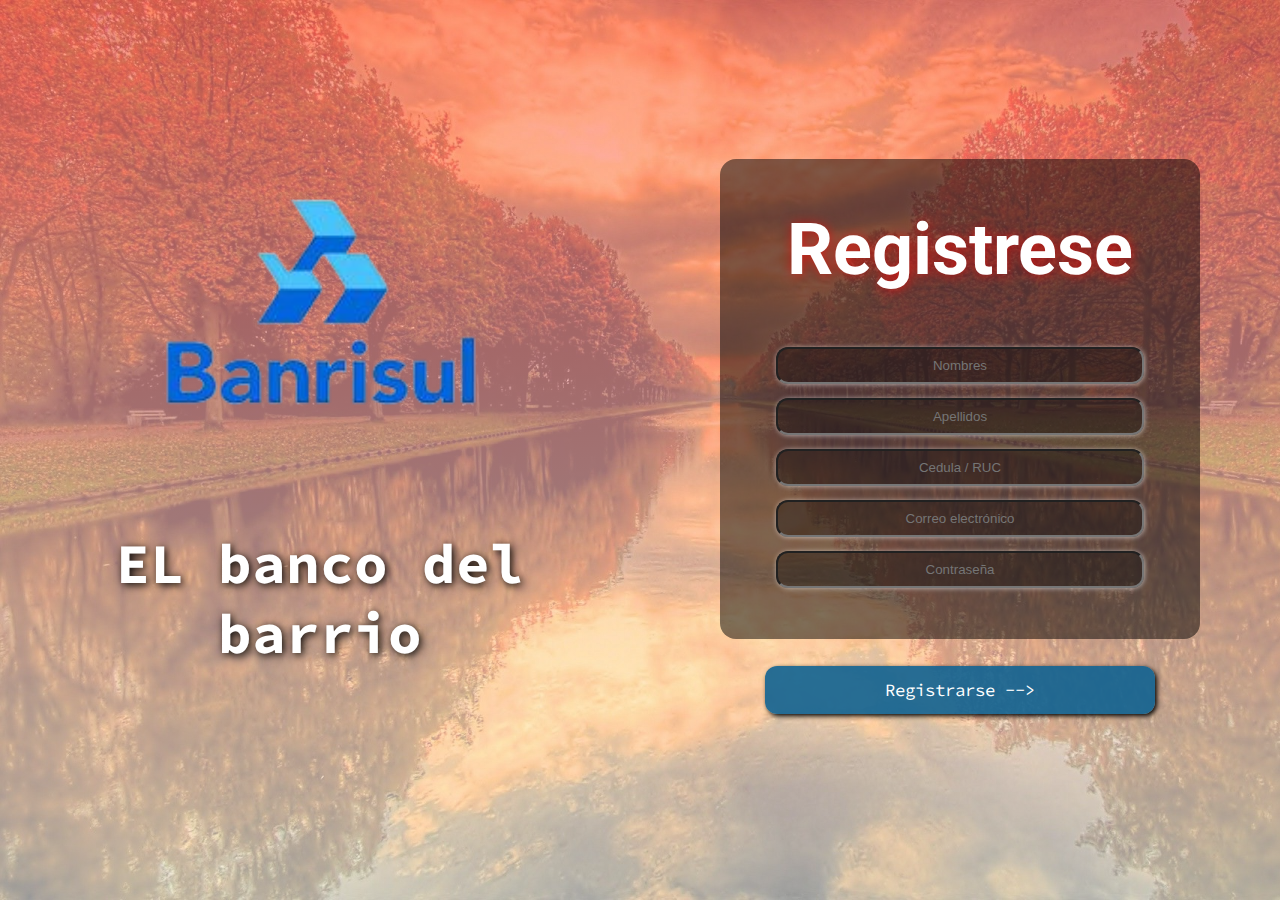
<file: index.html>
<!DOCTYPE html>
<html lang="en">

<head>
    <meta charset="UTF-8">
    <meta name="viewport" content="width=device-width, initial-scale=1.0">
    <link rel="shortcut icon" href="./img/imagen_2.png" type="image/x-icon">
    <link rel="stylesheet" href="./Estilos/index.css">
    <title>Registro | Banrisul</title>
</head>

<body>
    <section>
        <div class="grid1">
            <div class="cuadro1">
                <div class="grid2">
                    <div class="logo">
                        <img src="./img/imagen_2.png" alt="Logo Banrisul">
                    </div>
                    <div class="titulo">
                        <h1>EL banco del barrio</h1>
                    </div>
                </div>
            </div>
            <div class="cuadro2">
                <div class="cuadroNegro">
                    <div class="registro"><h2>Registrese</h2></div>
                <form>
                    <input type="text" placeholder="Nombres"><br>
                    <input type="text" placeholder="Apellidos"><br>
                    <input type="text" placeholder="Cedula / RUC"><br>
                    <input type="text" placeholder="Correo electrónico"><br>
                    <input type="password" placeholder="Contraseña"><br>
                </form>
                </div>
                <div class="botonRegistro">
                    <button class="botonR">
                        <a href="./pagInicio.html">Registrarse --></a>
                    </button>
                </div>
            </div>
        </div>
    </section>
    
</body>

</html>
</file>
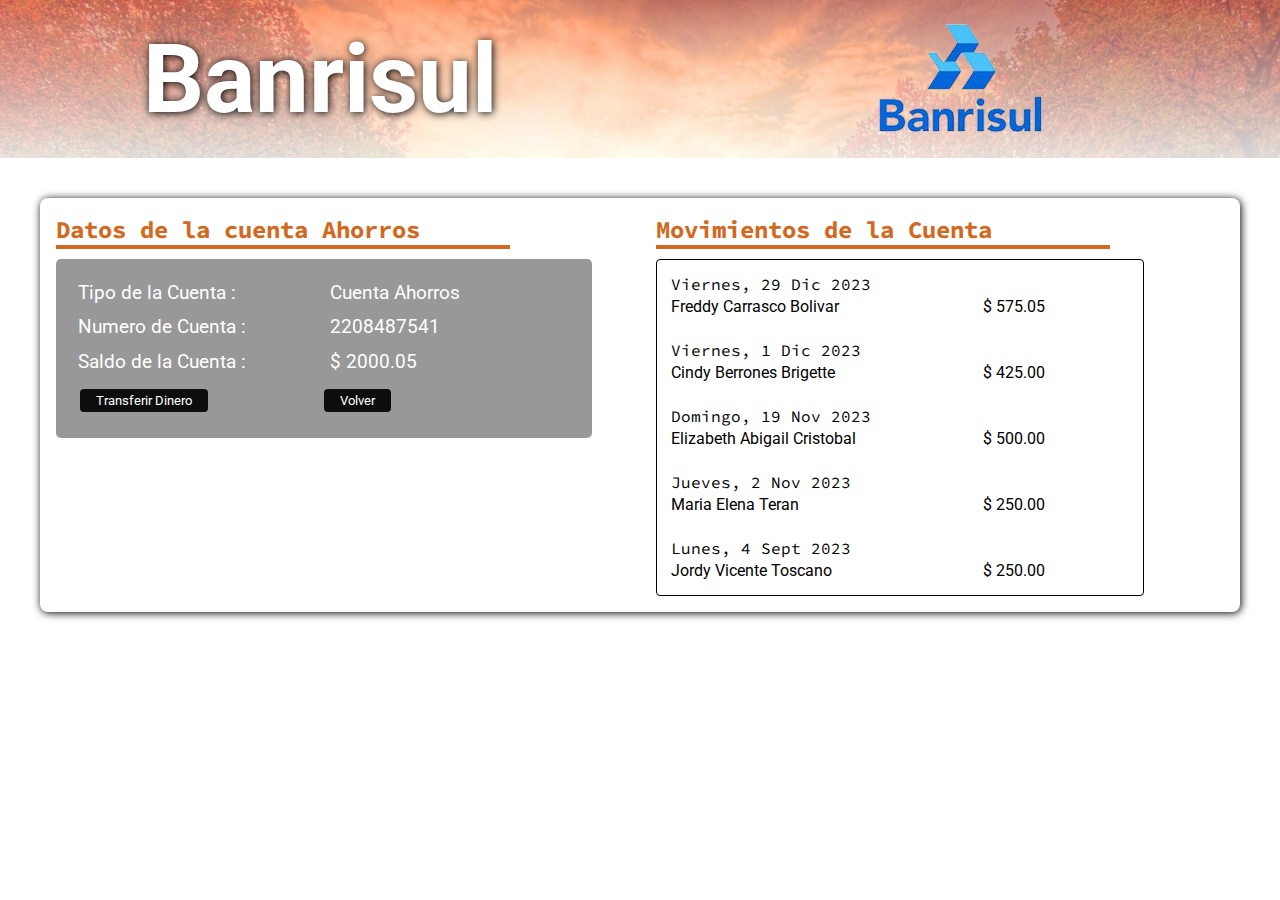
<file: ctaAhorro.html>
<!DOCTYPE html>
<html lang="en">
<head>
    <meta charset="UTF-8">
    <meta name="viewport" content="width=device-width, initial-scale=1.0">
    <link rel="shortcut icon" href="./img/imagen_2.png" type="image/x-icon">
    <link rel="stylesheet" href="./Estilos/ctaCorriente.css">
    <title>Banrisul | Cuenta Corriente</title>
</head>
<body>
    <section class="Encabezado">
        <div class="grid1">
            <div class="textoLogo">
                <h1>Banrisul</h1>
            </div>
            <div class="contImgLogo">
                <img class="Imglogo" src="./img/imagen_2.png" alt="Logo Banrisul">
            </div>
        </div>
    </section>

    <section class="datosCuenta grid5">
        <div class="textDatos">
            <h2>Datos de la cuenta Ahorros</h2>
            <div class="cuadroCool">
                <div class="grid2">
                    <div class="textDatoCta">
                        <p class="textStyle tipoCta">Tipo de la Cuenta : </p>
                        <p class="textStyle nroCta">Numero de Cuenta :</p>
                        <p class="textStyle saldo">Saldo de la Cuenta :</p>
                    </div>
                    <div class="datoCta">
                        <p class="tpoCta">Cuenta Ahorros</p>
                        <p class="numeroCta">2208487541</p>
                        <p class="nrosaldo">$ 2000.05</p>
                    </div>
                </div>
                <div class="grid3">
                    <div class="btnTransferir">
                        <button class="Transferir" onclick="location.href='transf.html'">Transferir Dinero</button>
                    </div>
                    <div class="btnVolver">
                        <button class="Volver" onclick="location.href='pagInicio.html'" >Volver</button>
                    </div>
                </div>
            </div>
        </div>
        <div class="movimientos">
            <h2>Movimientos de la Cuenta</h2>
            <div class="grid4">
                <div class="mov1">
                    <div class="date">
                        <p class="fecha">Viernes, 29 Dic 2023</p>
                    </div>
                    <div class="grid6">
                        <div class="nombreP">
                            <p class="ctaOrigen">Freddy Carrasco Bolivar</p>
                        </div>
                        <div class="montoT">
                            <p class="montotr">$ 575.05</p>
                        </div>
                    </div>
                </div>
                <div class="mov2">
                    <div class="date">
                        <p class="fecha">Viernes, 1 Dic 2023</p>
                    </div>
                    <div class="grid6">
                        <div class="nombreP">
                            <p class="ctaOrigen">Cindy Berrones Brigette</p>
                        </div>
                        <div class="montoT">
                            <p class="montotr">$ 425.00</p>
                        </div>
                    </div>
                </div>
                <div class="mov3">
                    <div class="date">
                        <p class="fecha">Domingo, 19 Nov 2023</p>
                    </div>
                    <div class="grid6">
                        <div class="nombreP">
                            <p class="ctaOrigen">Elizabeth Abigail Cristobal</p>
                        </div>
                        <div class="montoT">
                            <p class="montotr">$ 500.00</p>
                        </div>
                    </div>
                </div>
                <div class="mov4">
                    <div class="date">
                        <p class="fecha">Jueves, 2 Nov 2023</p>
                    </div>
                    <div class="grid6">
                        <div class="nombreP">
                            <p class="ctaOrigen">Maria Elena Teran</p>
                        </div>
                        <div class="montoT">
                            <p class="montotr">$ 250.00</p>
                        </div>
                    </div>
                </div>
                <div class="mov5">
                    <div class="date">
                        <p class="fecha">Lunes, 4 Sept 2023</p>
                    </div>
                    <div class="grid6">
                        <div class="nombreP">
                            <p class="ctaOrigen">Jordy Vicente Toscano</p>
                        </div>
                        <div class="montoT">
                            <p class="montotr">$ 250.00</p>
                        </div>
                    </div>
                </div>
            </div>
        </div>
    </section>
</body>
</html>
</file>
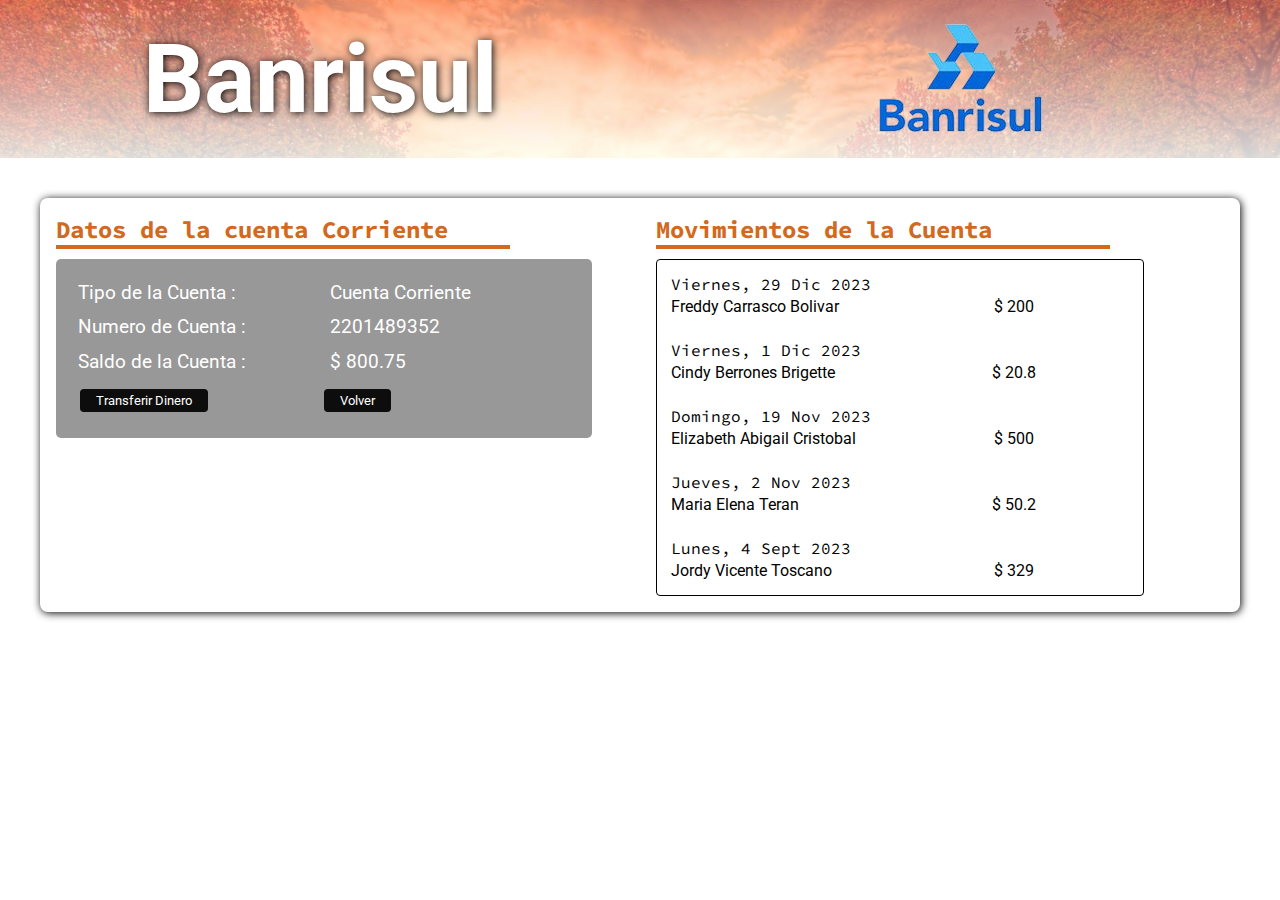
<file: ctaCorriente.html>
<!DOCTYPE html>
<html lang="en">
<head>
    <meta charset="UTF-8">
    <meta name="viewport" content="width=device-width, initial-scale=1.0">
    <link rel="shortcut icon" href="./img/imagen_2.png" type="image/x-icon">
    <link rel="stylesheet" href="./Estilos/ctaCorriente.css">
    <title>Banrisul | Cuenta Corriente</title>
</head>
<body>
    <section class="Encabezado">
        <div class="grid1">
            <div class="textoLogo">
                <h1>Banrisul</h1>
            </div>
            <div class="contImgLogo">
                <img class="Imglogo" src="./img/imagen_2.png" alt="Logo Banrisul">
            </div>
        </div>
    </section>

    <section class="datosCuenta grid5">
        <div class="textDatos">
            <h2>Datos de la cuenta Corriente</h2>
            <div class="cuadroCool">
                <div class="grid2">
                    <div class="textDatoCta">
                        <p class="textStyle tipoCta">Tipo de la Cuenta : </p>
                        <p class="textStyle nroCta">Numero de Cuenta :</p>
                        <p class="textStyle saldo">Saldo de la Cuenta :</p>
                    </div>
                    <div class="datoCta">
                        <p class="tpoCta">Cuenta Corriente</p>
                        <p class="numeroCta">2201489352</p>
                        <p class="nrosaldo">$ 800.75</p>
                    </div>
                </div>
                <div class="grid3">
                    <div class="btnTransferir">
                        <button class="Transferir" onclick="location.href='transf.html'">Transferir Dinero</button>
                    </div>
                    <div class="btnVolver">
                        <button class="Volver" onclick="location.href='pagInicio.html'" >Volver</button>
                    </div>
                </div>
            </div>
        </div>
        <div class="movimientos">
            <h2>Movimientos de la Cuenta</h2>
            <div class="grid4">
                <div class="mov1">
                    <div class="date">
                        <p class="fecha">Viernes, 29 Dic 2023</p>
                    </div>
                    <div class="grid6">
                        <div class="nombreP">
                            <p class="ctaOrigen">Freddy Carrasco Bolivar</p>
                        </div>
                        <div class="montoT">
                            <p class="montotr">$ 200</p>
                        </div>
                    </div>
                </div>
                <div class="mov2">
                    <div class="date">
                        <p class="fecha">Viernes, 1 Dic 2023</p>
                    </div>
                    <div class="grid6">
                        <div class="nombreP">
                            <p class="ctaOrigen">Cindy Berrones Brigette</p>
                        </div>
                        <div class="montoT">
                            <p class="montotr">$ 20.8</p>
                        </div>
                    </div>
                </div>
                <div class="mov3">
                    <div class="date">
                        <p class="fecha">Domingo, 19 Nov 2023</p>
                    </div>
                    <div class="grid6">
                        <div class="nombreP">
                            <p class="ctaOrigen">Elizabeth Abigail Cristobal</p>
                        </div>
                        <div class="montoT">
                            <p class="montotr">$ 500</p>
                        </div>
                    </div>
                </div>
                <div class="mov4">
                    <div class="date">
                        <p class="fecha">Jueves, 2 Nov 2023</p>
                    </div>
                    <div class="grid6">
                        <div class="nombreP">
                            <p class="ctaOrigen">Maria Elena Teran</p>
                        </div>
                        <div class="montoT">
                            <p class="montotr">$ 50.2</p>
                        </div>
                    </div>
                </div>
                <div class="mov5">
                    <div class="date">
                        <p class="fecha">Lunes, 4 Sept 2023</p>
                    </div>
                    <div class="grid6">
                        <div class="nombreP">
                            <p class="ctaOrigen">Jordy Vicente Toscano</p>
                        </div>
                        <div class="montoT">
                            <p class="montotr">$ 329</p>
                        </div>
                    </div>
                </div>
            </div>
        </div>
    </section>
</body>
</html>
</file>
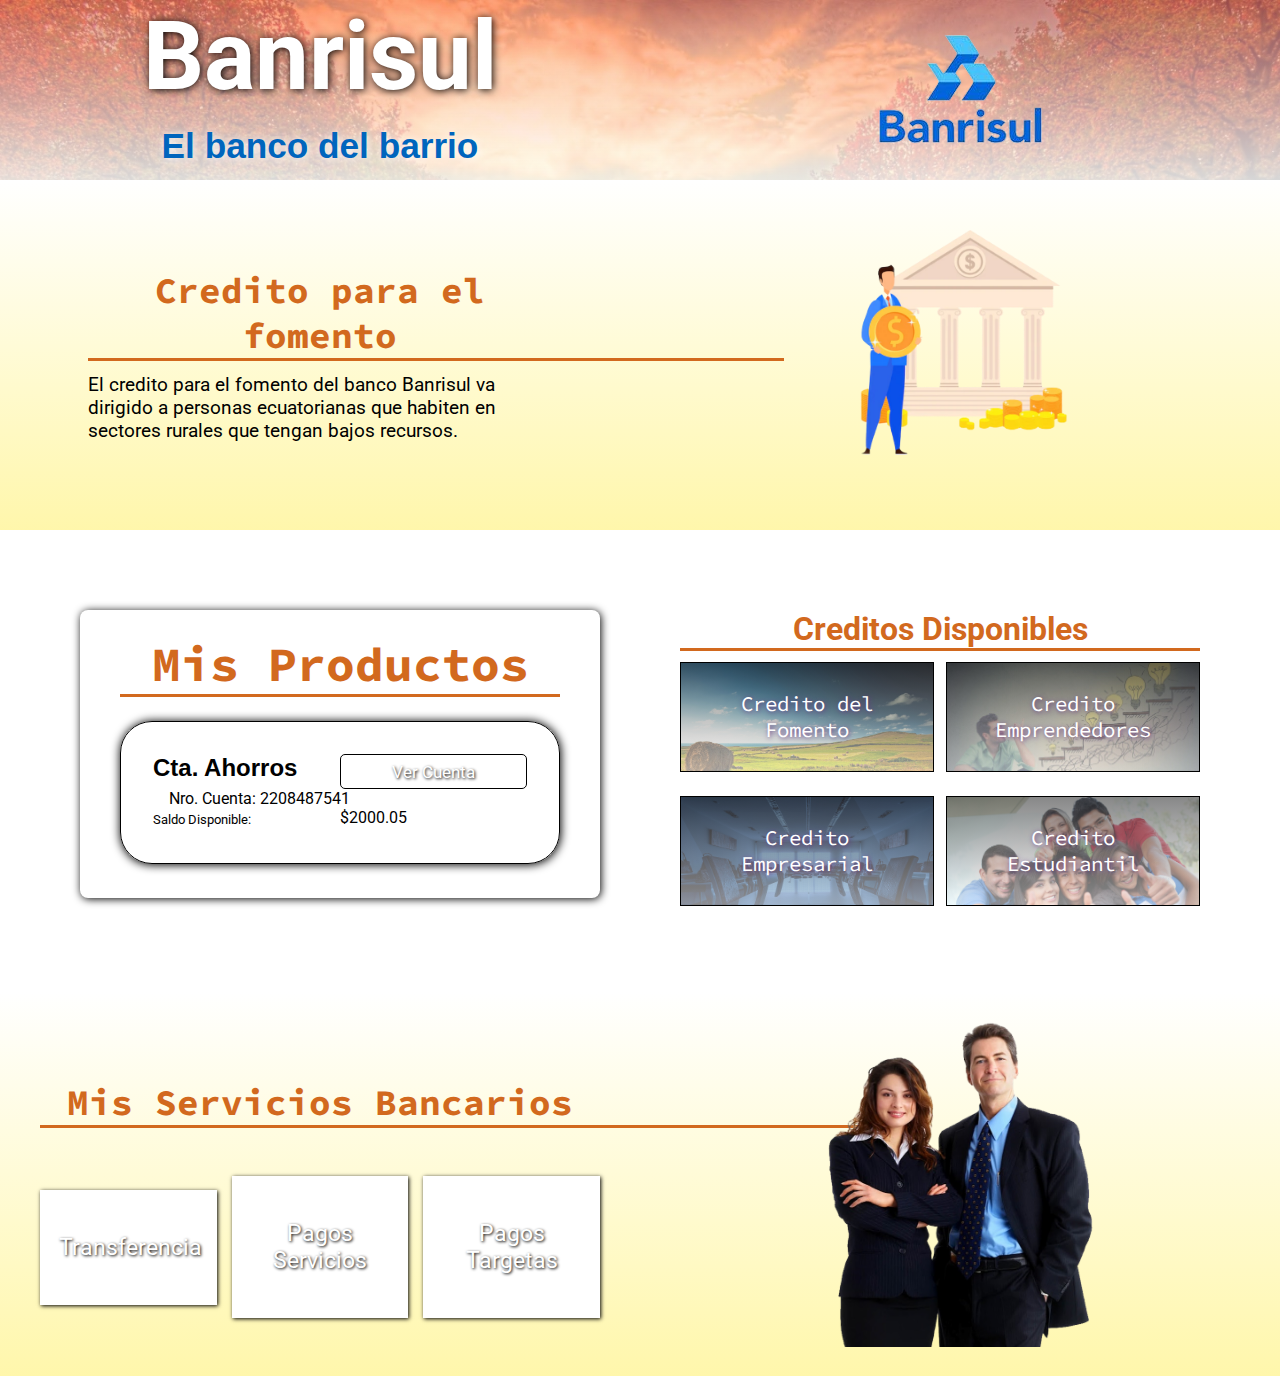
<file: pagInicio.html>
<!DOCTYPE html>
<html lang="en">

<head>
    <meta charset="UTF-8">
    <meta name="viewport" content="width=device-width, initial-scale=1.0">
    <link rel="stylesheet" href="./Estilos/pagInicio.css">
    <link rel="shortcut icon" href="./img/imagen_2.png" type="image/x-icon">
    <title>Inicio Banrisul</title>
</head>

<body>
    <section class="header">
        <div class="grid1">
            <div class="textoLogo">
                <h1>Banrisul</h1>
                <p class="text2Log">El banco del barrio</p>
            </div>
            <div class="contImgLogo">
                <img class="Imglogo" src="./img/imagen_2.png" alt="Logo Banrisul">
            </div>
        </div>
    </section>

    <section class="descripcion">
        <div class="grid2">
            <div class="recuadroDesc1">
                <div class="recuadroDesc1_1">
                    <h2 class="subtitulo">Credito para el fomento</h2>
                </div>
                <div class="recuadroDesc1_2">
                    <p class="textoDesc">El credito para el fomento del banco Banrisul va dirigido a personas
                        ecuatorianas que
                        habiten en sectores rurales que tengan bajos recursos.</p>
                </div>
                <!-- <div class="boton1">
                    <button class="masInfo">Más Información</button>
                </div> -->
            </div>
            <div class="imgPersona">
                <img class="personasImg" src="./img/servicio_bancario.png" alt="Imagen de 2 ejecutivos">
            </div>
        </div>
    </section>
    <section class="banerProduct">
        <div class="grid3">
            <div class="recuadro2">
                <div class="tituloProduct">
                    <p class="productTit">Mis Productos</p>
                </div>
                <div class="recuadro2_1">
                    <div class="grid4">
                        <p class="cta_Ahorros">Cta. Ahorros</p>
                        <button class="verCuenta"><a href="./ctaAhorro.html"> Ver Cuenta</a></button>
                    </div>
                    <p class="nroCuenta"> Nro. Cuenta: 2208487541</p>
                    <div class="grid4">
                        <p class="textSaldo">Saldo Disponible: </p>
                        <p class="Saldo">$2000.05</p>
                    </div>
                </div>
                <div class="recuadro2_2">
                    <div class="grid4">
                        <p class="cta_Corriente">Cta. Corriente</p>
                        <button class="verCuenta"><a href="./ctaCorriente.html"> Ver Cuenta</a></button>
                    </div>
                    <p class="nroCuenta"> Nro. Cuenta: 2201489352</p>
                    <div class="grid4">
                        <p class="textSaldo">Saldo Disponible: </p>
                        <p class="Saldo">$800.75</p>
                    </div>
                </div>
            </div>
            <div class="recuadro3">
                <div class="textCreditos">
                    <p class="textCreditos">Creditos Disponibles</p>
                </div>
                <div class="grid5">
                    <div class="cuadro_Credit credito_1">
                        <div class="nameCredito">
                            <p class="nombreCred"><button class="negacion" onclick="progress()">Credito del Fomento</button></p>
                        </div>
                    </div>
                    <div class="cuadro_Credit credito_2">
                        <div class="nameCredito">
                            <p class="nombreCred"><button class="negacion" onclick="progress()">Credito Emprendedores</button></p>
                        </div>
                    </div>
                    <div class="cuadro_Credit credito_3">
                        <div class="nameCredito">
                            <p class="nombreCred"><button class="negacion" onclick="progress()">Credito Empresarial</button></p>
                        </div>
                    </div>
                    <div class="cuadro_Credit credito_4">
                        <div class="nameCredito">
                            <p class="nombreCred"><button class="negacion" onclick="progress()">Credito Estudiantil</button></p>
                        </div>
                    </div>
                </div>
            </div>
        </div>
    </section>
    <section class="serviciosBanc">
        <div class="grid2">
            <div class="recuadroDesc1 cambioBordes">
                <div class="recuadroDesc1_1">
                    <h2 class="subtitulo">Mis Servicios Bancarios</h2>
                </div>
                <div class="grid6">
                    <div class="ServiciosG recuadroServ1">
                        <a class="linkServ" href="./transf.html">Transferencia</a>
                    </div>
                    <div class="ServiciosG recuadroServ2">
                        <a class="linkServ" href="">Pagos Servicios</a>
                    </div>
                    <div class="ServiciosG recuadroServ3">
                        <a class="linkServ" href="">Pagos Targetas</a>
                    </div>
                </div>
            </div>
            <div class="imgPersona">
                <img class="personasImg" src="./img/imagen_ejecutivo1.png" alt="Imagen de 2 ejecutivos">
            </div>
        </div>
    </section>
    <script>
        function progress() {
          alert("¡Esta opción esta en Mantenimiento!");
        }
    </script>
</body>

</html>
</file>
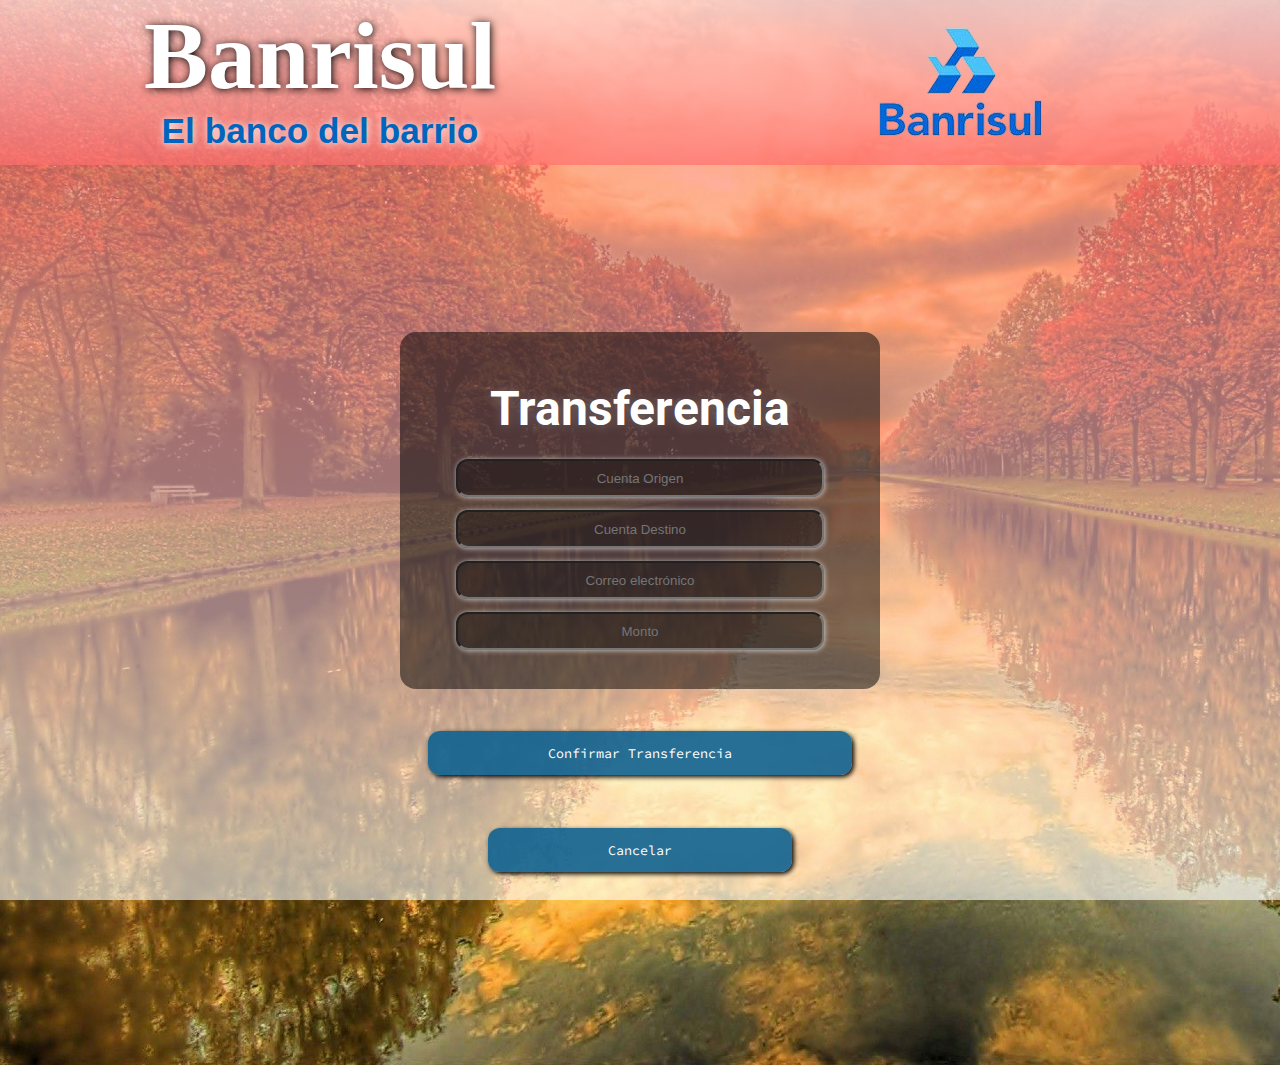
<file: transf.html>
<!DOCTYPE html>
<html lang="en">

<head>
    <meta charset="UTF-8">
    <meta name="viewport" content="width=device-width, initial-scale=1.0">
    <link rel="shortcut icon" href="./img/imagen_2.png" type="image/x-icon">
    <link rel="stylesheet" href="./Estilos/transf.css">
    <title>Transferencia | Banrisul</title>
</head>

<body>
    <section class="header">
        <div class="grid1">
            <div class="textoLogo">
                <h1>Banrisul</h1>
                <p class="text2Log">El banco del barrio</p>
            </div>
            <div class="contImgLogo">
                <img class="Imglogo" src="./img/imagen_2.png" alt="Logo Banrisul">
            </div>
        </div>
    </section>

    <div class="cuadro2">
        <div class="cuadroNegro">
            <div class="registro">
                <h2>Transferencia</h2>
            </div>
            <form>
                <input type="text" placeholder="Cuenta Origen"><br>
                <input type="text" placeholder="Cuenta Destino"><br>
                <input type="text" placeholder="Correo electrónico"><br>
                <input type="password" placeholder="Monto"><br>
            </form>
        </div>
        <button type="button" class="transferir" onclick="transConf()">Confirmar Transferencia</button>
        <button type="button" class="Cancelar" onclick="transCancel()">Cancelar</button>
    </div>
    <script>
        function transConf() {
          alert("¡La Transferencia se a realizado con exito!");
        }
        function transCancel() {
          alert("¡La Transferencia se a Cancelado!");
          window.location.href = "pagInicio.html";
        }
    </script>       
</body>

</html>
</file>
<file: Estilos/index.css>
/* ---------- Importaciones para estilos de letra ---------- */
@import url('https://fonts.googleapis.com/css2?family=Roboto&display=swap');
@import url('https://fonts.googleapis.com/css2?family=Roboto&family=Source+Code+Pro:wght@400;500;700&display=swap');
@import url('https://fonts.googleapis.com/css2?family=Roboto&family=Rubik+Lines&family=Source+Code+Pro:wght@400;500;700&display=swap');

/* ---------- Estilos generales ---------- */

*{
    margin: 0;
    padding: 0;
    box-sizing: border-box;
}

body{
    background: linear-gradient(rgba(255, 109, 109, 0.671), rgba(255, 255, 255, 0.6)) fixed, url(../img/imagen_3.jpeg);
    background-size: cover;
}
/* ---------- Primer cuadrante ---------- */
.grid1{
    display: grid;
    height: 100vh;
    width: 100vw;
    grid-template-columns: repeat(2, 1fr);
    text-align: center;
    align-items: center;
}

img{
    width: 70%;
}

h1{
    font-family: 'Roboto', sans-serif;
    font-family: 'Source Code Pro', monospace;
    font-size: 3.5em;
    color: white;
    text-shadow: 2px 2px 8px black;
}

/* ---------- Segundo cuadrante ---------- */

.grid2{
    display: grid;
    grid-template-rows: repeat(2, 1fr);
    align-items: center;
}
.cuadro2{
    justify-self: center;
}

.cuadroNegro{
    background-color: rgba(0, 0, 0, 0.5);
    display: block;
    width: 30em;
    height: 30em;
    border-radius: 1em;
}

.registro{
    font-family: 'Roboto', sans-serif;
    color: white;
    text-shadow: 1px 1px 12px rgba(255, 0, 0, 0.627);
    font-size: 3em;
    padding: 1em 0;
}

/* ---------- Cuadros de texto y boton ---------- */

input{
    box-shadow: .5px .5px 5px rgba(255, 255, 255, 0.582);
    border-radius: 12px;
    
    text-align: center;
    background-color: rgba(0, 0, 0, 0.344);
    margin: .5em 0;
    padding: .7em 7em;
}

button{
    border-radius: 12px;
    border: none;
    color: white;
    box-shadow: 2px 2px 5px rgb(0, 0, 0);
    margin: 2em;
    padding: 1em 9em;
    font-family: 'Roboto', sans-serif;
    font-family: 'Source Code Pro', monospace;
    background-color: rgba(14, 97, 145, 0.899);
}

a{
    text-decoration: none;
    color: white;
    font-size: 1.3em;
}
</file>
<file: Estilos/ctaCorriente.css>
/* --------------- Importación de estilos de letra (Font family) --------------- */
@import url('https://fonts.googleapis.com/css2?family=Roboto&display=swap');
@import url('https://fonts.googleapis.com/css2?family=Roboto&family=Source+Code+Pro:wght@400;500;700&display=swap');
@import url('https://fonts.googleapis.com/css2?family=Roboto&family=Rubik+Lines&family=Source+Code+Pro:wght@400;500;700&display=swap');
@import url('https://fonts.googleapis.com/css2?family=Source+Code+Pro&display=swap');


/*  
para usar la primera importación:
    font-family: 'Roboto', sans-serif;

para usar la segunda importación:
    font-family: 'Roboto', sans-serif;
    font-family: 'Source Code Pro', monospace;

para usar la tercera importación:
    font-family: 'Roboto', sans-serif;
    font-family: 'Source Code Pro', monospace;
*/

/*----------------------- Estilos generales de la pagina -----------------------*/
* {
    margin: 0;
    padding: 0;
    box-sizing: border-box;
    font-family: 'Roboto', sans-serif;
}

/*----------------------- header pagina Inicio --------------------------*/
.grid1{
    display: grid;
    grid-template-columns: repeat(2, 1fr);
    background: linear-gradient(rgba(255, 127, 127, 0.574), rgba(255, 255, 255, 0.842)), url(../img/imagen_3.jpeg);
    background-size: cover;
    align-items: center;
    text-align: center;
}

h1{
    font-size: 6em;
    color: white;
    text-shadow: 1px 1px 8px black;
}

.text2Log{
    font-size: 2.2em;
    font-family: Arial, Helvetica, sans-serif;
    font-weight: 700;
    color: rgb(0, 101, 189);
    text-shadow: 1px 1px 8px rgb(255, 255, 255);
    margin: .4em 0;
}

/* ---------- Datos de la Cuenta ---------- */

.grid5{
    display: grid;
    grid-template-columns: repeat(2, 1fr);
    margin: 2.5em;
    column-gap: 2em;
    padding: 1em;
    border-radius: 8px;
    box-shadow: 1px 1px 8px black;
}

h2{
    font-family: 'Roboto', sans-serif;
    font-family: 'Source Code Pro', monospace;
    color: chocolate;
    margin-bottom: 10px;
}
h2::after{
    content: '';
    display: block;
    width: 80%;
    height: 4px;
    background-color: chocolate;
}

.cuadroCool{
    background-color: rgba(0, 0, 0, 0.403);
    margin-right: 2em;
    padding: 1em;
    border-radius: 5px;
}

.grid2{
    display: grid;
    grid-template-columns: repeat(2, 1fr);
}

.textStyle{
    color: white;
    font-family: 'Roboto', sans-serif;
    font-size: 1.2em;
    padding: .3em;
}

.numeroCta, .nrosaldo, .tpoCta{
    color: white;
    font-family: 'Roboto', sans-serif;
    font-size: 1.2em;
    padding: .3em;
}

/* ----- botones Datos Cuenta ----- */

.grid3{
    display: grid;
    grid-template-columns: repeat(2, 1fr);
    margin:  0 .5em;
    padding: 10px 0;
    align-items: center;
}

button.Transferir, button.Volver{
    padding: .3em 1.2em;
    border-radius: 4px;
    border: none;
    background-color: rgba(0, 0, 0, 0.912);
    color: white;
    cursor: pointer;
}
button a{
    text-decoration: none;
    color: white;
}

button.Transferir:hover, button.Volver:hover, button a:hover{
    box-shadow: 1px 1px 10px white;
    background-color: white;
    color: black;
}

/* --------------- Movimientos de la Cuenta --------------- */

.grid4{
    display: grid;
    grid-template-rows: repeat(5, 1fr);
    margin-right: 5em;
    row-gap: .7em;
    padding: .5em;
    border: .2px solid black;
    border-radius: 4px;
}

.mov1, .mov2, .mov3, .mov4, .mov5{
    padding: .4em;
}

div.date{
    margin-bottom: 3px;
}

p.fecha{
    font-family: 'Roboto', sans-serif;
    font-family: 'Source Code Pro', monospace;
}

.grid6{
    display: grid;
    grid-template-columns: repeat(2, 1fr);
}

div.montoT{
    text-align: center;
}
</file>
<file: Estilos/pagInicio.css>
/* --------------- Importación de estilos de letra (Font family) --------------- */
@import url('https://fonts.googleapis.com/css2?family=Roboto&display=swap');
@import url('https://fonts.googleapis.com/css2?family=Roboto&family=Source+Code+Pro:wght@400;500;700&display=swap');
@import url('https://fonts.googleapis.com/css2?family=Roboto&family=Rubik+Lines&family=Source+Code+Pro:wght@400;500;700&display=swap');
@import url('https://fonts.googleapis.com/css2?family=Source+Code+Pro&display=swap');


/*  
para usar la primera importación:
    font-family: 'Roboto', sans-serif;

para usar la segunda importación:
    font-family: 'Roboto', sans-serif;
    font-family: 'Source Code Pro', monospace;

para usar la tercera importación:
    font-family: 'Roboto', sans-serif;
    font-family: 'Source Code Pro', monospace;
*/

/*----------------------- Estilos generales de la pagina -----------------------*/
* {
    margin: 0;
    padding: 0;
    box-sizing: border-box;
    font-family: 'Roboto', sans-serif;
}

/*--------------- Modificación de la barra de scroll ---------------*/
body {
    --scrollbar-width: 5px;
    --scrollbar-border-thickness: 0px;
    --scrollbar-height: 5px;
    --scrollbar-border-radius: 3px;
    --show-double-buttons: none;
    background-color: rgb(255, 255, 255);
    font-family: 'Roboto', sans-serif;
    margin: 0;
}

body::-webkit-scrollbar {
    width: var(--scrollbar-width, 20px);
    height: var(--scrollbar-height, 20px);
}

body::-webkit-scrollbar-thumb {
    background: var(--scrollbar-thumb-color, #3B82F6);
    border: var(--scrollbar-border-thickness, 3px) solid var(--scrollbar-border-color, rgb(255, 255, 255));
    border-radius: var(--scrollbar-border-radius, 4px);
}

body::-webkit-scrollbar-track {
    background: var(--scrollbar-track-color, #A1A1AA);
}

body::-webkit-scrollbar-button {
    background: var(--scrollbar-button-color, #3F3F46);
    border: var(--scrollbar-border-thickness, 3px) solid var(--scrollbar-border-color, rgb(255, 255, 255));
    border-radius: var(--scrollbar-border-radius, 4px);
}

body::-webkit-scrollbar-corner {
    background: var(--scrollbar-corner-color, #FFFFFF);
    border: var(--scrollbar-border-thickness, 3px) solid var(--scrollbar-border-color, rgb(255, 255, 255));
    border-radius: var(--scrollbar-border-radius, 4px);
}

body::-webkit-scrollbar-button:vertical:start:increment,
#preview::-webkit-scrollbar-button:vertical:end:decrement,
#preview::-webkit-scrollbar-button:horizontal:start:increment,
#preview::-webkit-scrollbar-button:horizontal:end:decrement {
    display: var(--show-double-buttons, none);
}

/*----------------------- header pagina Inicio --------------------------*/

.grid1{
    display: grid;
    grid-template-columns: repeat(2, 1fr);
    background: linear-gradient(rgba(255, 127, 127, 0.574), rgba(255, 255, 255, 0.842)), url(../img/imagen_3.jpeg);
    background-size: cover;
    align-items: center;
    text-align: center;
}

h1{
    font-size: 6em;
    color: white;
    text-shadow: 1px 1px 8px black;
}

.text2Log{
    font-size: 2.2em;
    font-family: Arial, Helvetica, sans-serif;
    font-weight: 700;
    color: rgb(0, 101, 189);
    text-shadow: 1px 1px 8px rgb(255, 255, 255);
    margin: .4em 0;
}

/* ---------- Información del Credito para el fomento ---------- */

.grid2{
    display: grid;
    grid-template-columns: repeat(2, 1fr);
    background: linear-gradient(rgba(255, 255, 255, 0.84), rgba(255, 245, 155, 0.84));
}

.recuadroDesc1{
    margin: 3em;
    padding: 2.5em;
    border-radius: 2em;
    /* background-color: rgba(0, 0, 0, 0.137); */
}

.recuadroDesc1_1{
    margin-top: 0em;
    margin-bottom: 0.5em;
    text-align: center;
    font-size: 1.5em;
    color: chocolate;
}
.subtitulo{
    font-family: 'Source Code Pro', monospace;
}

.subtitulo::after{
    content: '';
    display: block;
    background-color: chocolate;
    width: 150%;
    height: 3px;
}

.recuadroDesc1_2{
    font-size: 1.2em;
}

.boton1{
text-align: center;
}

.masInfo{
    margin-top: 2em;
    padding: 1em 2em;
    background-color: rgb(160, 207, 51);
    border: none;
    border-radius: .5em;
}

/* ---------- Imagen de ejecutivos ---------- */

.imgPersona{
    text-align: center;
}

.personasImg{
    width: 50%;
    margin-top: 2%;
}

/* --------------- Recuadro y encabezado de mis Productos --------------- */

.grid3{
    display: grid;
    grid-template-columns: repeat(2, 1fr);
    gap: 5em;
    padding: 5em;
}

.recuadro2{
    padding-left: 2.5em;
    padding-right: 2.5em;
    max-height: 18em;
    overflow: scroll;
    border-radius: .5em;
    box-shadow: 1px 1px 8px black;
}

.tituloProduct{
    text-align: center;
    font-size: 3em;
    margin: .5em 0;
}

.productTit{
    font-family: 'Source Code Pro', monospace;
    font-weight: bold;
    color: chocolate;
}

.productTit::after{
    content: '';
    display: block;
    background-color: chocolate;
    width: 100%;
    height: 3px;
}

/* ---------- Recuadro de las cuentas ---------- */
.recuadro2_1, .recuadro2_2{
    border: 1px solid black;
    border-radius: 2em;
    padding: 2em;
    margin-bottom: 3em;
    box-shadow: .5px .5px 10px black;
}

.cta_Ahorros, .cta_Corriente{
    font-size: 1.5em;
    font-family: Arial, Helvetica, sans-serif;
    font-weight: bold;
}

.nroCuenta{
    margin-left: 1em;
}

.grid4{
    display: grid;
    grid-template-columns: repeat(2, 1fr);
}

.textSaldo{
    font-size: .8em;
    margin: .3em 0;
    text-align: left;
}

/* ---------- Boton de ver cuenta ---------- */


button.verCuenta{
    padding: 0.5em 0;
    border-radius: 5px;
    border: .3px solid black;
    background-color: white;
}
a{
    text-decoration: none;
    color: white;
    font-size: 1.3em;
    text-shadow: 1px 1px 3px black;
}

/* ---------- Sección de Creditos para el cliente ---------- */

div.textCreditos{
    text-align: center;
    font-size: 2em;
    font-family: 'Source Code Pro', monospace;
    font-weight: bold;
    color: chocolate;
}

div.textCreditos::after{
    content: '';
    background-color: chocolate;
    display: block;
    width: 100%;
    height: 3px;
}

.grid5{
    display: grid;
    grid-template-columns: repeat(2, 1fr);
    grid-template-rows: repeat(2, 1fr);
    border-radius: 6px;
    margin-top: 5px;
    height: 16em;
    align-items: center;
    overflow: hidden;
    gap: 12px;
}

.cuadro_Credit{
    text-align: center;
    border: .3px solid black;
    display: block;
    padding: 11%;
}

.credito_1{
    background: linear-gradient(rgba(59, 59, 59, 0.607), rgba(255, 255, 255, 0.551)) center, url(../img/Credito_Rural.jpeg);
    background-size: cover;
}
.credito_2{
    background: linear-gradient(rgba(59, 59, 59, 0.607), rgba(255, 255, 255, 0.551)) center, url(../img/emprendedor.jpeg);
    background-size: cover;  
}

.credito_3{
    background: linear-gradient(rgba(59, 59, 59, 0.607), rgba(255, 255, 255, 0.551)) center, url(../img/empresa.jpeg);
    background-size: cover; 
}

.credito_4{
    background: linear-gradient(rgba(59, 59, 59, 0.607), rgba(255, 255, 255, 0.551)) center, url(../img/estudiantil.jpeg);
    background-size: cover; 
}

button.negacion{
    font-family: 'Roboto', sans-serif;
    font-family: 'Source Code Pro', monospace;
    font-size: 1.3em;
    background: none;
    border: none;
    color: white;
    text-shadow: 1px 1px 5px rgb(100, 53, 128);
    cursor: pointer;
}

/* ---------- Mis Servicios Bancarios ---------- */

.grid6{
    display: grid;
    grid-template-columns: repeat(3, 1fr);
    height: 7em;
    text-align: center;
    align-items: center;
    gap: 15px;
    margin-top: 3em;
}

.ServiciosG{
    display: block;
    padding: 25% 11%;
    background-color: white;
    font-size: 1.1em;
    box-shadow: 1px 1px 4px black;
}

.cambioBordes{
    margin: 3em 0;
}
</file>
<file: Estilos/transf.css>
/* ---------- Importaciones para estilos de letra ---------- */
@import url('https://fonts.googleapis.com/css2?family=Roboto&display=swap');
@import url('https://fonts.googleapis.com/css2?family=Roboto&family=Source+Code+Pro:wght@400;500;700&display=swap');
@import url('https://fonts.googleapis.com/css2?family=Roboto&family=Rubik+Lines&family=Source+Code+Pro:wght@400;500;700&display=swap');

/* ---------- Estilos generales ---------- */

*{
    margin: 0;
    padding: 0;
    box-sizing: border-box;
}

body{
    background: linear-gradient(rgba(255, 109, 109, 0.671), rgba(255, 255, 255, 0.6)) fixed, url(../img/imagen_3.jpeg);
    background-size: cover;
}

/*----------------------- header pagina Transferencias --------------------------*/

.grid1{
    display: grid;
    grid-template-columns: repeat(2, 1fr);
    background: linear-gradient(rgba(255, 255, 255, 0.6), rgba(255, 109, 109, 0.671));
    background-size: cover;
    align-items: center;
    text-align: center;
}
h1{
    font-size: 6em;
    color: white;
    text-shadow: 1px 1px 8px black;
}

.text2Log{
    font-size: 2.2em;
    font-family: Arial, Helvetica, sans-serif;
    font-weight: 700;
    color: rgb(0, 101, 189);
    text-shadow: 1px 1px 8px rgb(255, 255, 255);
    margin-bottom: .4em ;
}

/* --------------- Formulario Transferencia --------------- */
.cuadro2 {
    display: flex;
    flex-direction: column; /* Para apilar los elementos verticalmente */
    justify-content: center;
    align-items: center;
    height: 100vh; /* Esto centra verticalmente también */
}

.cuadroNegro {
    background-color: rgba(0, 0, 0, 0.5);
    width: 30em;
    border-radius: 1em;
    text-align: center;
    padding: 2em; /* Agrega un poco de espacio interno para separar el contenido de los bordes */
    margin-bottom: 1em; /* Agrega un margen inferior para separar el cuadro negro de los botones */
}

.registro{
    font-family: 'Roboto', sans-serif;
    color: white;
    text-shadow: 1px 1px 12px rgba(129, 129, 129, 0.627);
    font-size: 2em;
    padding: .5em 0;
}

/* ---------- Cuadros de texto y boton ---------- */

input{
    box-shadow: .5px .5px 5px rgba(255, 255, 255, 0.582);
    border-radius: 12px;
    text-align: center;
    background-color: rgba(0, 0, 0, 0.344);
    margin: .5em 0;
    padding: .7em 7em;
}

button{
    border-radius: 12px;
    border: none;
    color: white;
    box-shadow: 2px 2px 5px rgb(0, 0, 0);
    margin: 2em;
    padding: 1em 9em;
    font-family: 'Roboto', sans-serif;
    font-family: 'Source Code Pro', monospace;
    background-color: rgba(14, 97, 145, 0.899);
    cursor: pointer;
}
</file>
